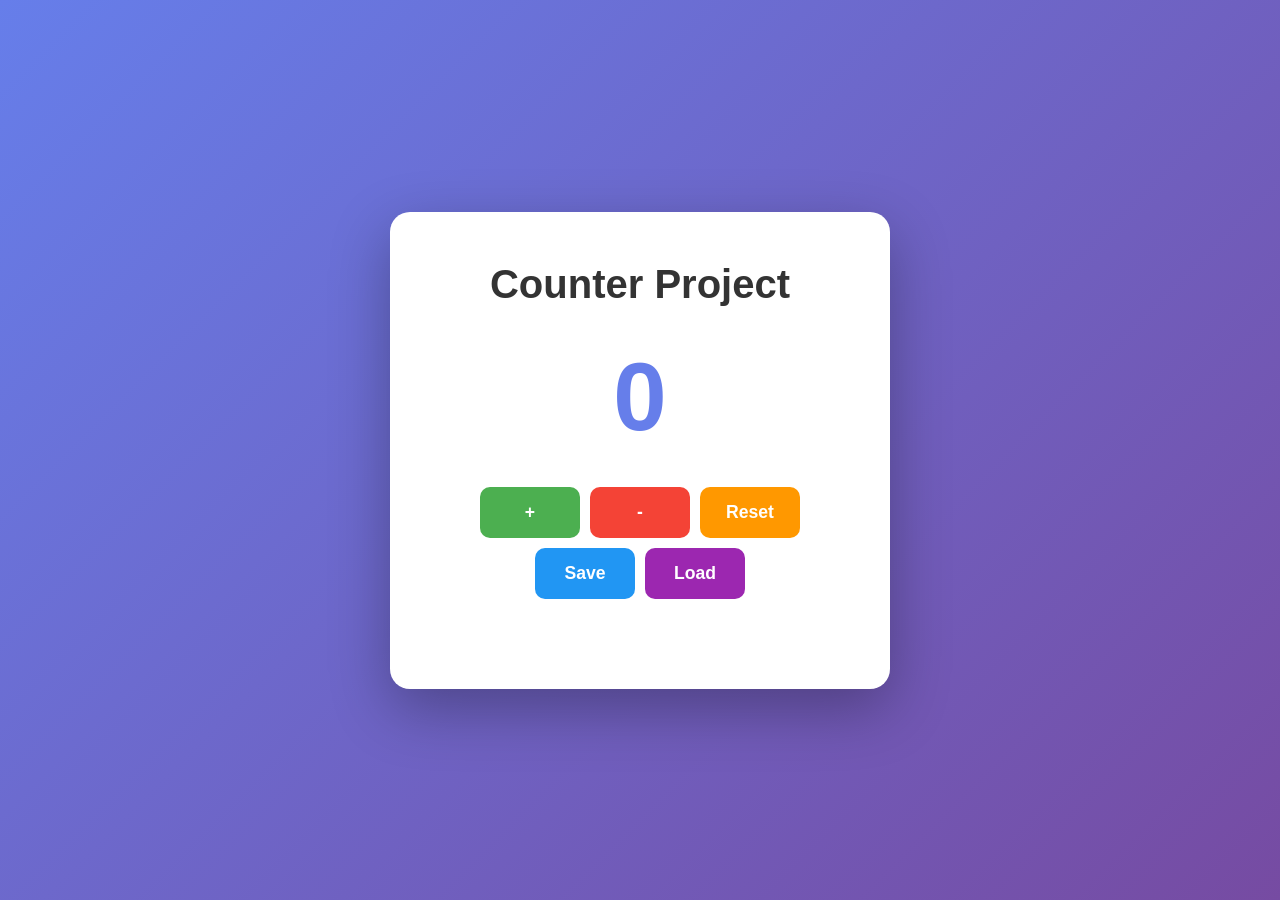
<file: index.html>
<!DOCTYPE html>
<html lang="en">
<head>
    <meta charset="UTF-8">
    <meta name="viewport" content="width=device-width, initial-scale=1.0">
    <title>Counter Project</title>
    <link rel="stylesheet" href="style.css">
</head>
<body>
    <div class="container">
        <h1>Counter Project</h1>
        <div class="counter-display" id="counterDisplay">0</div>
        <div class="button-group">
            <button class="btn-increase" onclick="increaseCounter()">+</button>
            <button class="btn-decrease" onclick="decreaseCounter()">-</button>
            <button class="btn-reset" onclick="resetCounter()">Reset</button>
            <button class="btn-save" onclick="saveCounter()">Save</button>
            <button class="btn-load" onclick="loadCounter()">Load</button>
        </div>
        <div class="message" id="message"></div>
    </div>

    <script src="script.js"></script>
</body>
</html>
</file>
<file: style.css>
* {
    margin: 0;
    padding: 0;
    box-sizing: border-box;
}

body {
    font-family: 'Segoe UI', Tahoma, Geneva, Verdana, sans-serif;
    background: linear-gradient(135deg, #667eea 0%, #764ba2 100%);
    min-height: 100vh;
    display: flex;
    justify-content: center;
    align-items: center;
    padding: 20px;
}

.container {
    background: white;
    padding: 50px;
    border-radius: 20px;
    box-shadow: 0 20px 60px rgba(0, 0, 0, 0.3);
    text-align: center;
    max-width: 500px;
    width: 100%;
}

h1 {
    color: #333;
    margin-bottom: 30px;
    font-size: 2.5em;
}

.counter-display {
    font-size: 6em;
    font-weight: bold;
    color: #667eea;
    margin: 30px 0;
    min-height: 120px;
    display: flex;
    align-items: center;
    justify-content: center;
}

.button-group {
    display: flex;
    gap: 10px;
    justify-content: center;
    flex-wrap: wrap;
    margin-top: 30px;
}

button {
    padding: 15px 25px;
    font-size: 1.1em;
    border: none;
    border-radius: 10px;
    cursor: pointer;
    transition: all 0.3s ease;
    font-weight: 600;
    min-width: 100px;
}

button:hover {
    transform: translateY(-2px);
    box-shadow: 0 5px 15px rgba(0, 0, 0, 0.2);
}

button:active {
    transform: translateY(0);
}

.btn-increase {
    background: #4CAF50;
    color: white;
}

.btn-increase:hover {
    background: #45a049;
}

.btn-decrease {
    background: #f44336;
    color: white;
}

.btn-decrease:hover {
    background: #da190b;
}

.btn-reset {
    background: #ff9800;
    color: white;
}

.btn-reset:hover {
    background: #e68900;
}

.btn-save {
    background: #2196F3;
    color: white;
}

.btn-save:hover {
    background: #0b7dda;
}

.btn-load {
    background: #9c27b0;
    color: white;
}

.btn-load:hover {
    background: #7b1fa2;
}

.message {
    margin-top: 20px;
    padding: 10px;
    border-radius: 5px;
    font-weight: 500;
    opacity: 0;
    transition: opacity 0.3s ease;
}

.message.show {
    opacity: 1;
}

.message.success {
    background: #d4edda;
    color: #155724;
}

.message.info {
    background: #d1ecf1;
    color: #0c5460;
}

.message.error {
    background: #f8d7da;
    color: #721c24;
}
</file>
